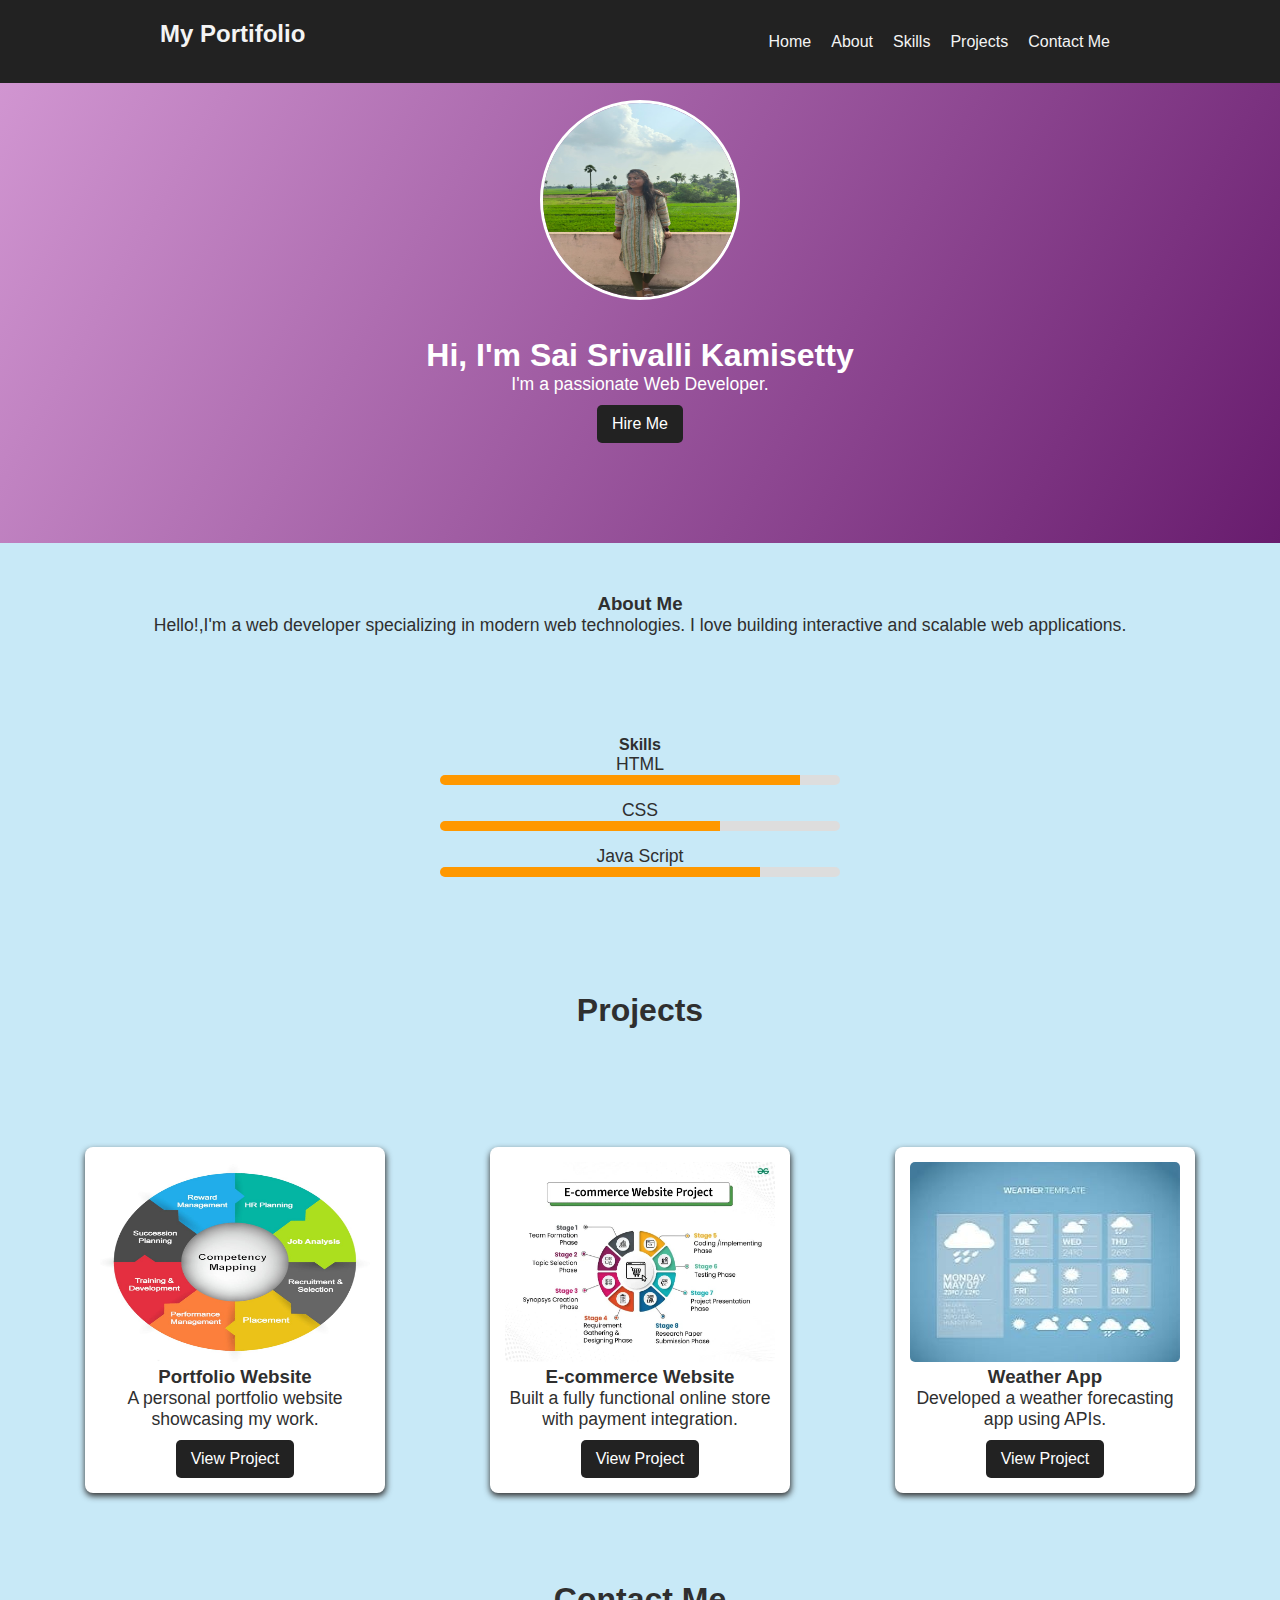
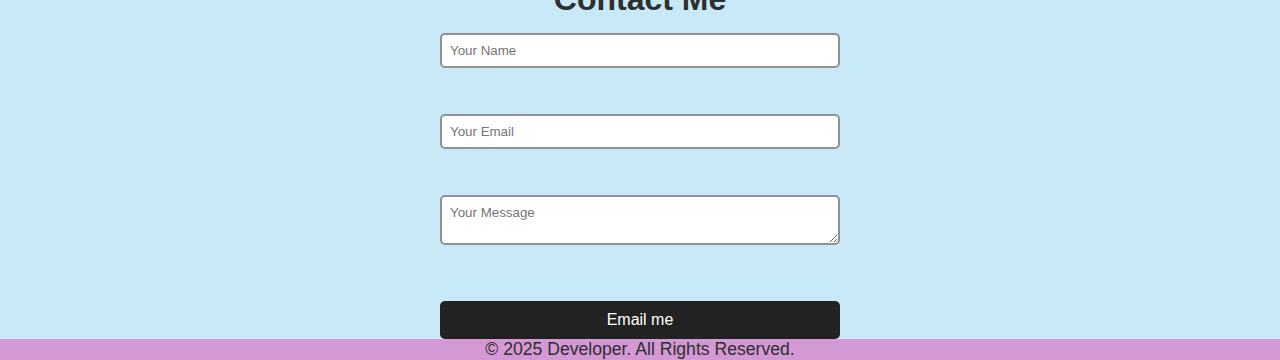
<file: index.html>
<!DOCTYPE html>
<html lang="en">
<head>
    <meta charset="UTF-8">
    <meta name="viewport" content="width=device-width, initial-scale=1.0">
    <title>My Portifolio</title>
    <link rel="stylesheet" href="style.css">
   <style>
        header {
            background-color: #222;
            color: white;
            padding: 20px;
        
        } 
        main {
            margin-top: 100px;
        }
   </style>
</head>
<body>
    <header>
        <nav>
            <h2 class="logo">My Portifolio</h2>
            <ul>
                <li><a href="#home">Home</a></li>
                <li><a href="#about">About</a></li>
                <li><a href="#skills">Skills</a></li> 
                <li><a href="#projects">Projects</a></li>
                <li><a href="#contact me">Contact Me</a></li>
            </ul>
        </nav>
    </header>

    <section id="home">
        <div class="hero-content">
            <img src="profile.jpg" alt="Profile Picture" class="profile-pic" >
            <br><br>
            <h1>Hi, I'm Sai Srivalli Kamisetty</h1>
            <p>I'm a passionate Web Developer.</p>
            <a href="#Contact Me" class="btn">Hire Me</a>
        </div>
    </section>
    <section id="about">
        <h3>About Me</h3>
        <p>Hello!,I'm a web developer specializing in modern web technologies. I love building interactive and scalable web applications.</p>
    </section>
    <section id="skills">
        <h4>Skills</h4>
        <div class="skill">
            <p>HTML</p>
            <div class="progress"><div class="progress-bar" style="width:90%"></div>
            </div>
        </div>
        <div class="skill">
            <p>CSS</p>
            <div class="progress"><div class="progress-bar" style="width:70%"></div>
        </div>
        </div>
        <div class="skill">
            <p>Java Script</p>  
            <div class="progress"><div class="progress-bar" style="width:80%"></div>
        </div>
        </div>
    </section>
    <section id="projects">
        <h2>Projects</h2>
        <div class="projects-container">
            <div class="project-card">
                <img src="project1.jpg" alt="Portfolio Project" width=200 height=200>
                <h3>Portfolio Website</h3>
                <p>A personal portfolio website showcasing my work.</p>
                <a class="btn" href="project1.html" class="btn">View Project</a>
            </div>
            <div class="project-card">
                <img src="project2.jpg" alt="E-commerce Project" width=800 height=200>
                <h3>E-commerce Website</h3>
                <p>Built a fully functional online store with payment integration.</p>
                <a class="btn" href="project2.html" class="btn">View Project</a>
            </div>
            <div class="project-card">
                <img src="project3.jpg" alt="Weather App" width=300 height=200>
                <h3>Weather App</h3>
                <p>Developed a weather forecasting app using APIs.</p>
                <a href="project3.html" class="btn">View Project</a>
            </div>

        </div>
         
        </section>
    <section id="contact me">
        <h2>Contact Me</h2>
        <form>
            <input type="text" for="name" placeholder="Your Name" required>
            <br>
            <br>
            <input type="email" for="email" placeholder="Your Email" required>
            <br>
            <br>
            <textarea placeholder="Your Message" required></textarea>
            <br>
            <br>
            <a class="btn" href="mailto:saisrivallikamisetty156@gmail.com">Email me</a>
        </form>
    </section>

    <footer>
        <p>&copy; 2025 Developer. All Rights Reserved.</p>
    </footer>

</body>
</html>
</file>
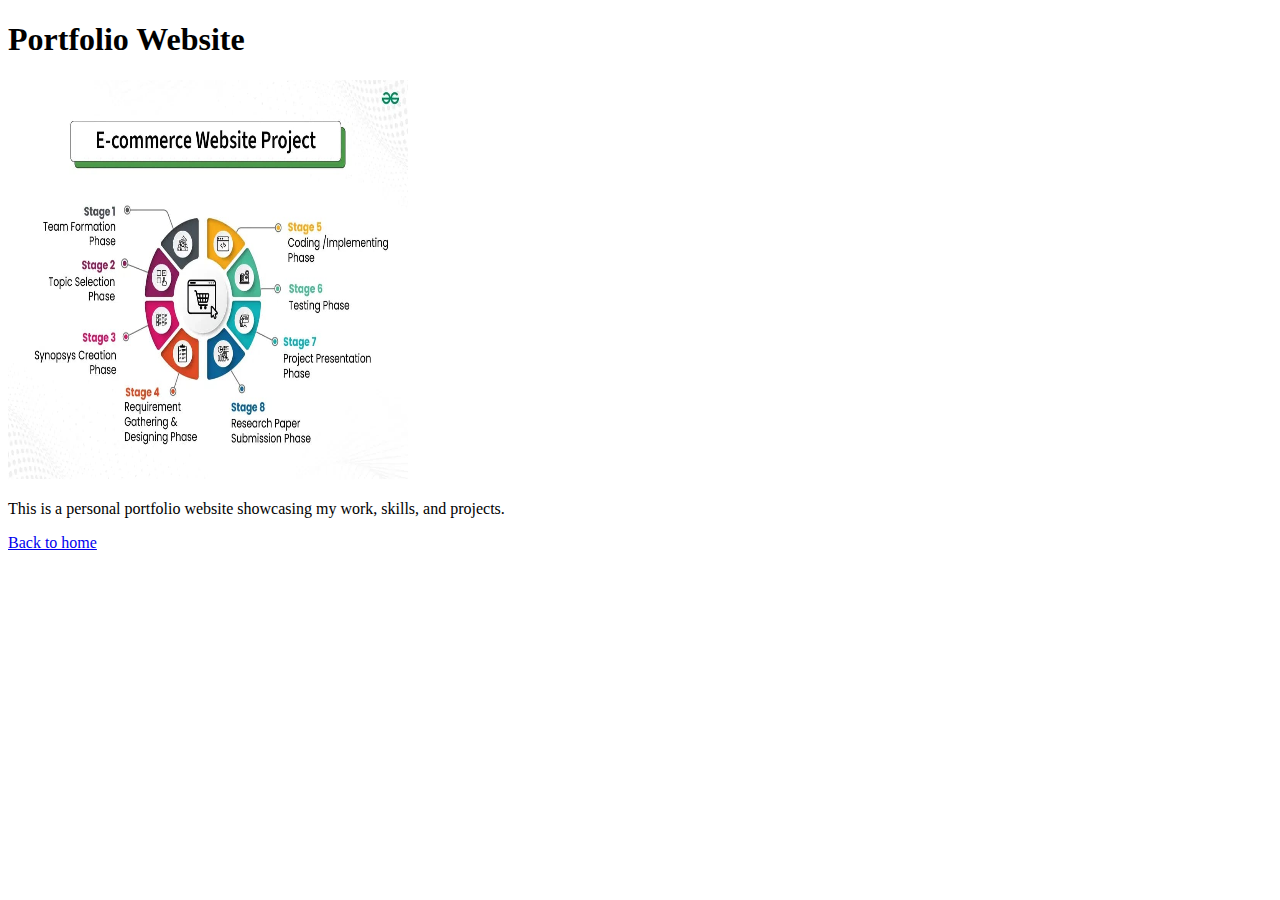
<file: project1.html>
<!DOCTYPE html>
<html lang="en">
<head>
    <meta charset="UTF-8">
    <meta name="viewport" content="width=device-width, initial-scale=1.0">
    <title>Portfolio Website</title>
</head>
<body>
    <header>
        <h1>Portfolio Website</h1>
    </header>

    <div class="projects-container">
        <img src="project2.jpg" alt="Portfolio Website" width=400 height=400s>
        <p>This is a personal portfolio website showcasing my work, skills, and projects.</p>
        <a href="index.html" class="btn">Back to home</a>
    </div>
</body>
</html>
</file>
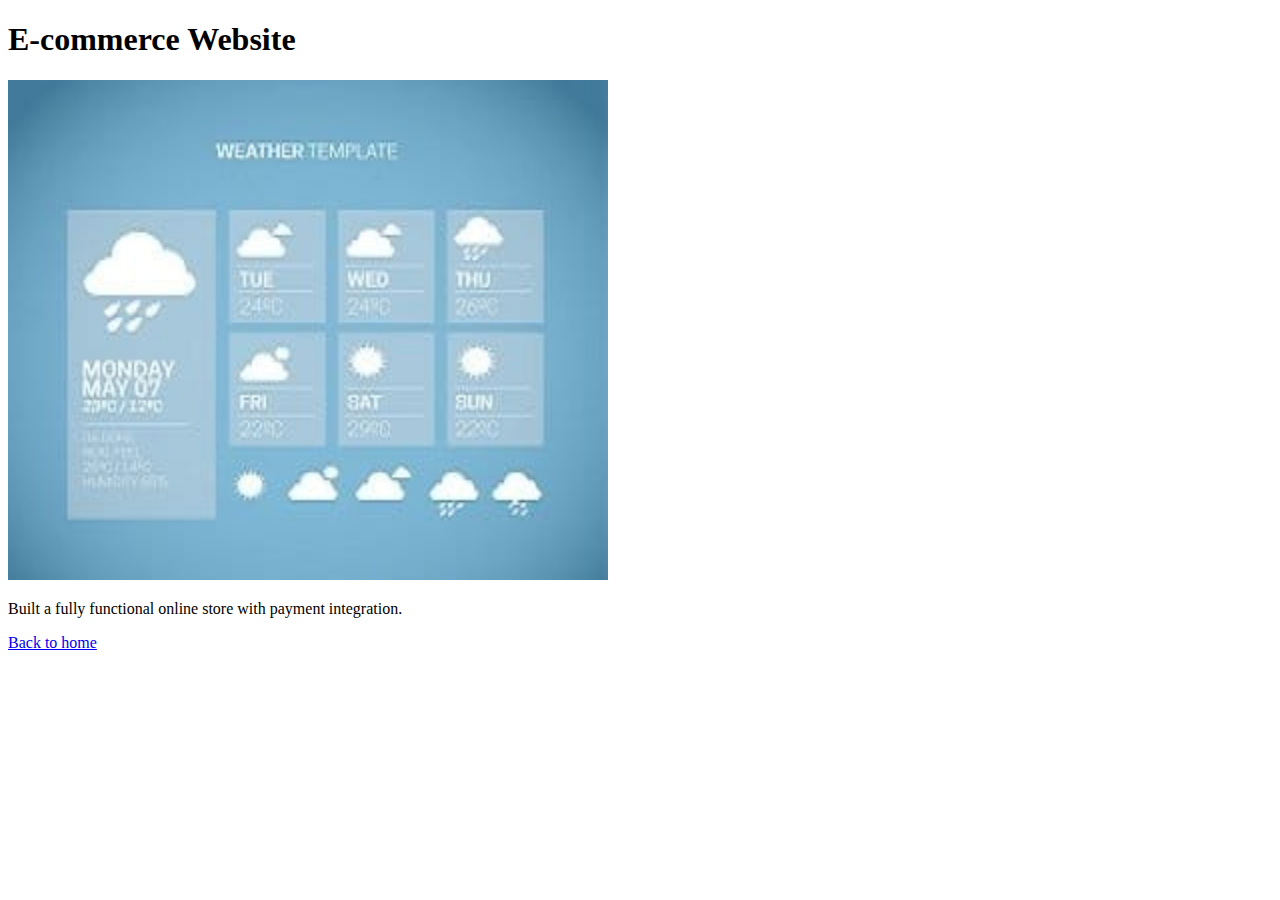
<file: project2.html>
<!DOCTYPE html>
<html lang="en">
<head>
    <meta charset="UTF-8">
    <meta name="viewport" content="width=device-width, initial-scale=1.0">
    <title>E-commerce Website</title>
</head>
<body>
    <header>
        <h1>E-commerce Website</h1>
    </header>

    <div class="projects-container">
        <img src="project3.jpg" alt="E-commerce Website" width=600 height=500>
        <p>Built a fully functional online store with payment integration.</p>
        <a href="index.html" class="btn">Back to home</a>
    </div>
</body>
</html>
</file>
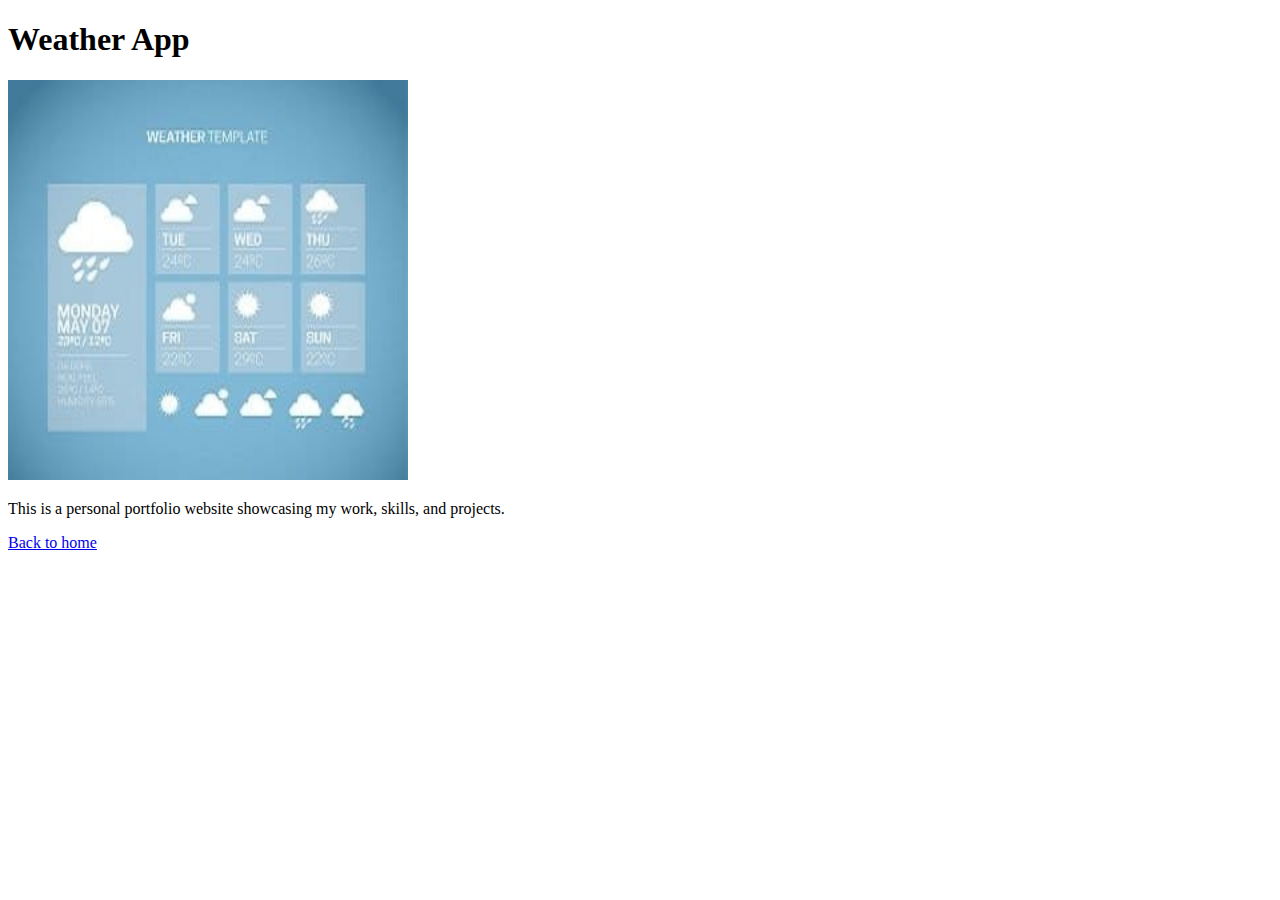
<file: project3.html>
<!DOCTYPE html>
<html lang="en">
<head>
    <meta charset="UTF-8">
    <meta name="viewport" content="width=device-width, initial-scale=1.0">
    <title>Weather App</title>
</head>
<body>
    <header>
        <h1>Weather App</h1>
    </header>

    <div class="projects-container">
        <img src="project3.jpg" alt="Weather App" width=400 height=400s>
        <p>This is a personal portfolio website showcasing my work, skills, and projects.</p>
        <a href="index.html" class="btn">Back to home</a>
    </div>
</body>
</html>
</file>
<file: style.css>
*{
    margin:0;
    padding:0;
    box-sizing: border-box;
    font-family: 'poppins',sans-serif;
}

body{
    background-color: #c8e9f7;
    color: #2f2f2f;
    text-align: center;
}
header{
    background-color: black;
    position: fixed;
    width: 100%;
    top: 0;
    left: 0;
    z-index: 1;
    padding: 10px;
}

nav{
    display: flex;
    justify-content: space-between;
    align-items: center;
    max-width: 1000px;
    margin:auto;
    padding: 0 20px;
}

.logo{
    color: #f4f4f4;
    font-size: 1.5rem;
    font-weight: bold;
}

nav ul{
    list-style: none;
    display: flex;
    
}

nav ul li{
    margin: 0 10px;
}
 
nav ul li a{
    color: #f4f4f4;
    text-decoration: none;
    font-size: 16px;
}

nav ul li a:hover{
    color:#ff9800;
}

#home{
    background: linear-gradient(120deg, #d499d4, #681c6e);
    color: white;
    padding: 100px 20px;
}

.profile-pic{
    width: 200px;
    height: 200px;
    border-radius: 100%;
    border: 3px solid white;
    margin-bottom: 15px;
}

h1{
    font-size: 2rem;
    font-weight: bold;
}

p{
    font-size: 1.1rem;

}

.btn{
    display: inline-block;
    background: #222;
    color: white;
    text-decoration: none;
    padding: 10px 15px;
    border-radius: 5px;
    font-size: 1rem;
    margin-top: 10px;
}

.btn:hover{
    background: #cbac6a;
}
#about,#skills,#projects,#contact{
    padding: 50px 20px;
}

h2{
    font-size: 2rem;
    margin-bottom: 15px;
}
.skill{
    width:80%;
    max-width:400px;
    margin: auto;
    margin-bottom: 15px;
}

.progress{
    background: #ddd;
    height:10px;
    border-radius: 5px;
    overflow: hidden;
}

.progress-bar {
        background: #ff9800;
        height: 100%;
        transition: width 1s;
}


.projects-container{
    display: flex;
    flex-direction:row;
    justify-content:space-around;
    align-items: center;
    gap:15px;
    flex-wrap:wrap;
    margin-top:80px;
    text-align: center;
    padding: 20px;


}
.project-card{
    background:white;
    padding:15px;
    border-radius:8px;
    width:300px;
    box-shadow: 0.5px 3px 6px;
    transition: transform 0.3s ease-in-out 1s;
}
.project-card:hover{
    transform:rotate(180deg);
}

.project-card img{
    width:100%;
    border-radius:5px;
}
.project-card{
    margin:18px;

}
form{
    display: flex;
    flex-direction: column;
    width: 80%;
    max-width: 400px;
    margin: auto;
    
    
}
input,textarea{
    padding: 8px;
    margin-bottom: 10px;
    border-radius: 5px;
    border: 2px solid #938f93;


}
button{
    background: #222;
    color: white;
    padding: 10px;
    border-radius: 10px;
}
button:hover{
    background: #ff9800;
}

footer{
    background-color: #d499d4;
}
</file>
